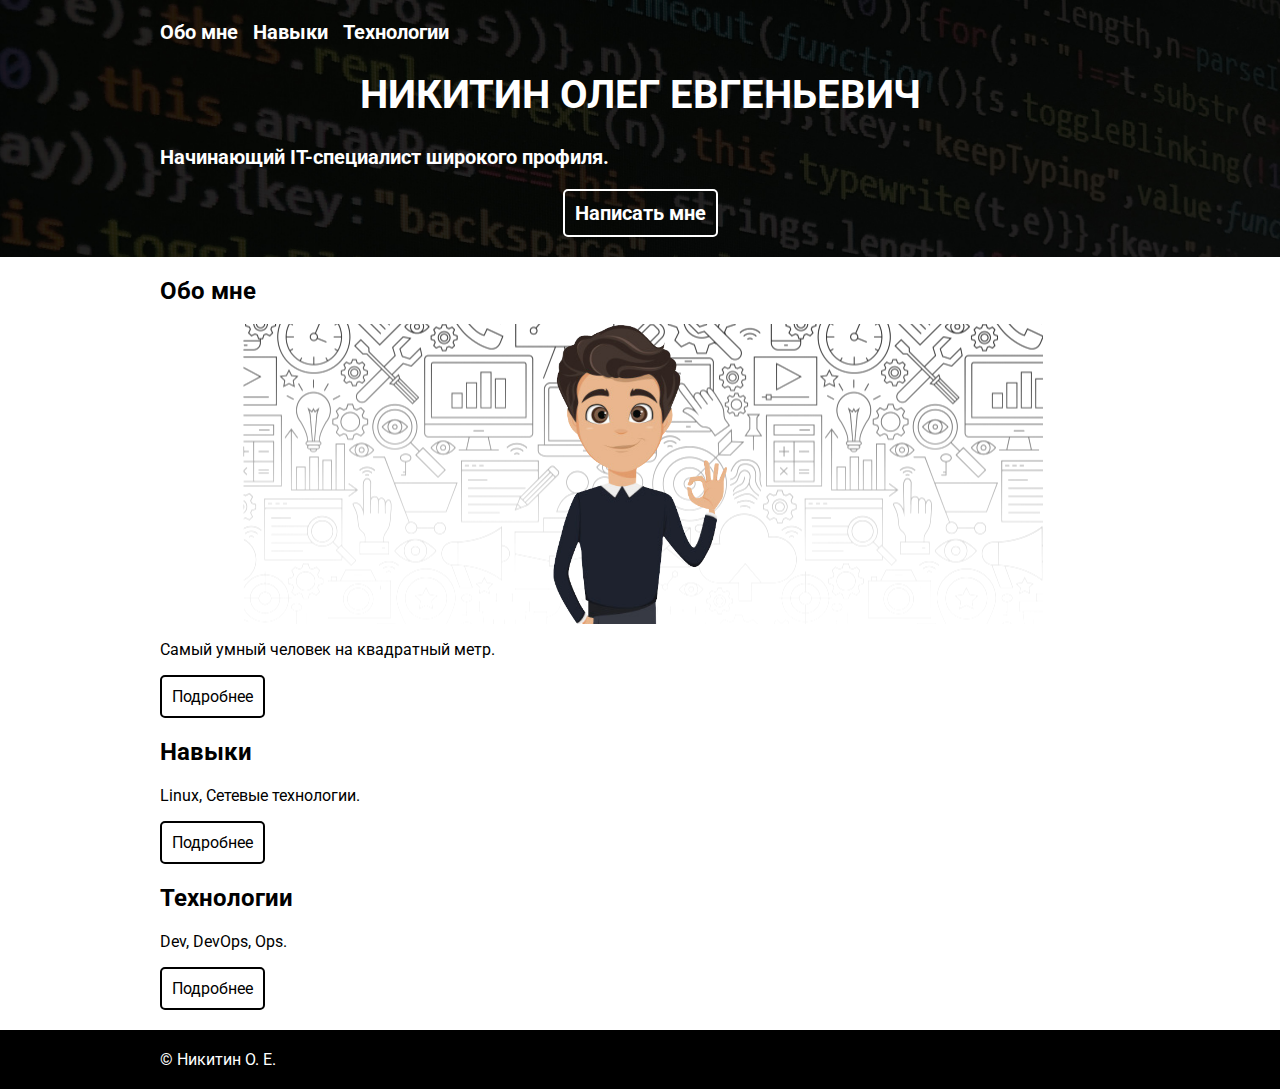
<file: labs/1/index.html>
<!DOCTYPE html>
<html lang="ru">

<head>
    <meta charset="utf-8">
    <title>Веб-разработчик</title>
    <link rel="preconnect" href="https://fonts.googleapis.com">
    <link rel="preconnect" href="https://fonts.gstatic.com" crossorigin>
    <link href="https://fonts.googleapis.com/css2?family=Roboto:wght@400;700&display=swap" rel="stylesheet">
    <link rel="stylesheet" href="style.css">
</head>

<body>
    <header class="header">
        <div class="container">
            <nav class="main-menu">
                <ul>
                    <li><a href="#about">Обо мне</a></li>
                    <li><a href="#skills">Навыки</a></li>
                    <li><a href="#technologies">Технологии</a></li>
                </ul>
            </nav>
            <div class="text-center">
                <h1 class="text-upper">Никитин Олег Евгеньевич</h1>
                <p>
                    Начинающий IT-специалист широкого профиля.
                </p>
                <a class="btn-white btn" href="mailto:work@onikitin.ru">Написать мне</a>
            </div>
        </div>
    </header>

    <main>
        <div class="container">
            <section id="about">
                <h2>Обо мне</h2>

                <figure class="avatar">
                    <img src="images/person.png" alt="Person">
                </figure>

                <p>
                    Самый умный человек на квадратный метр.
                </p>

                <a class="btn" href="about.html">Подробнее</a>
            </section>

            <section id="skills">
                <h2>Навыки</h2>
                <p>
                    Linux, Сетевые технологии.
                </p>

                <a class="btn" href="skills.html">Подробнее</a>
            </section>

            <section id="technologies">
                <h2>Технологии</h2>

                <p>
                    Dev, DevOps, Ops.
                </p>

                <a class="btn" href="techologies.html">Подробнее</a>
            </section>
        </div>
    </main>

    <footer class="footer">
        <div class="container">
            &copy; Никитин О. Е.
        </div>
    </footer>
</body>

</html>
</file>
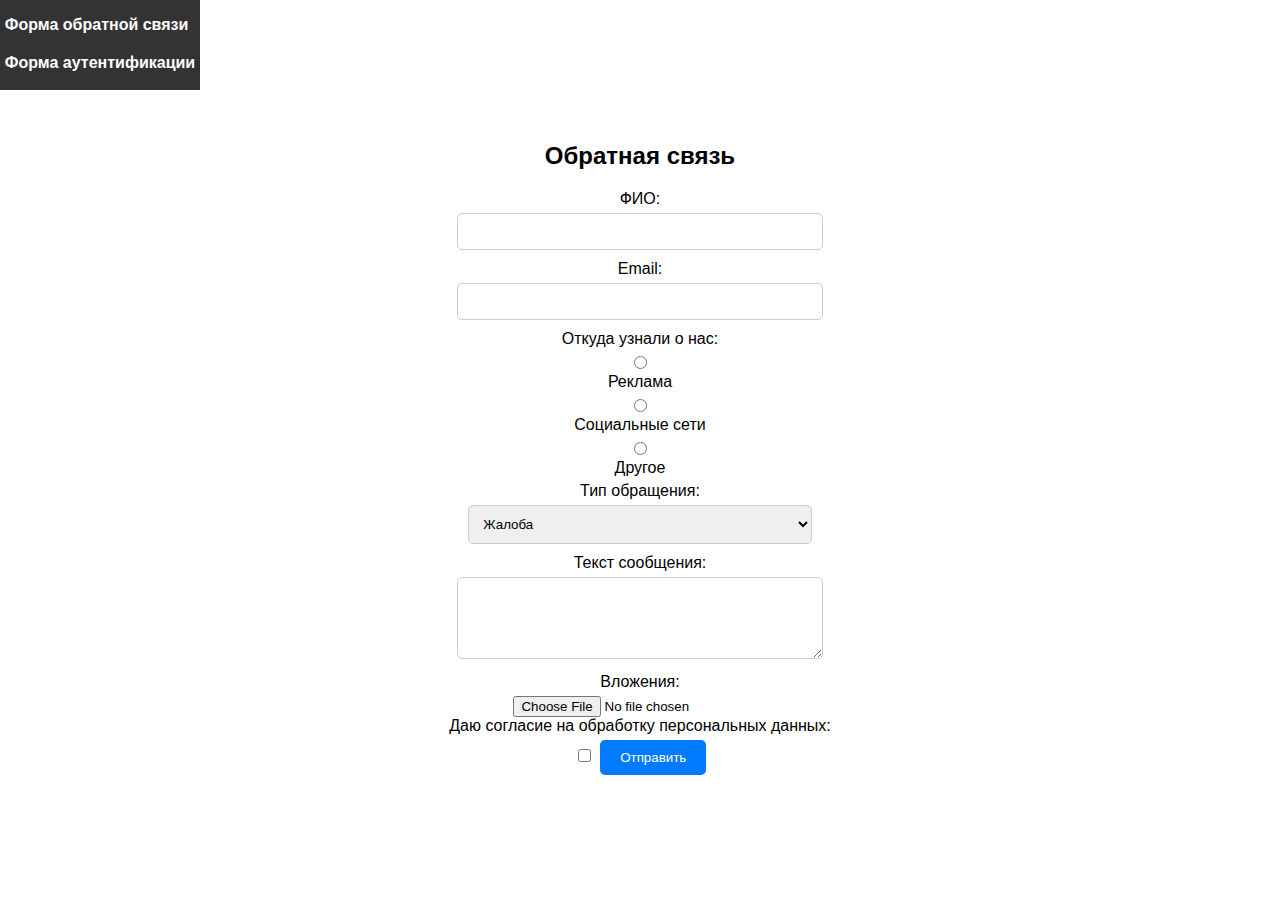
<file: labs/2/index.html>
<!DOCTYPE html>
<html lang="ru">

<head>
    <meta charset="UTF-8">
    <meta name="viewport" content="width=device-width, initial-scale=1.0">
    <title>Форма обратной связи</title>
    <link rel="stylesheet" href="styles.css">
</head>

<body>
    <header>
        <nav>
            <ul>
                <li><a href="index.html">Форма обратной связи</a></li>
                <li><a href="authentication.html">Форма аутентификации</a></li>
            </ul>
        </nav>
    </header>

    <div class="contact-form-container">
        <h1>Обратная связь</h1>
        <form action="https://httpbin.org/post" method="POST" enctype="multipart/form-data">
            <label for="name">ФИО:</label>
            <input type="text" id="name" name="name" required>

            <label for="email">Email:</label>
            <input type="text" id="email" name="email" required>

            <label>Откуда узнали о нас:</label>
            <input type="radio" id="radio1" name="source" value="Реклама"> <label for="radio1">Реклама</label>
            <input type="radio" id="radio2" name="source" value="Социальные сети"> <label for="radio2">Социальные
                сети</label>
            <input type="radio" id="radio3" name="source" value="Другое"> <label for="radio3">Другое</label>

            <label for="type">Тип обращения:</label>
            <select id="type" name="type">
                <option value="Жалоба">Жалоба</option>
                <option value="Предложение">Предложение</option>
            </select>

            <label for="message">Текст сообщения:</label>
            <textarea id="message" name="message" rows="4" required></textarea>

            <label for="attachments">Вложения:</label>
            <input type="file" id="attachments" name="attachments">

            <label for="consent">Даю согласие на обработку персональных данных:</label>
            <input type="checkbox" id="consent" name="consent" required>

            <button type="submit">Отправить</button>
        </form>
    </div>
</body>

</html>
</file>
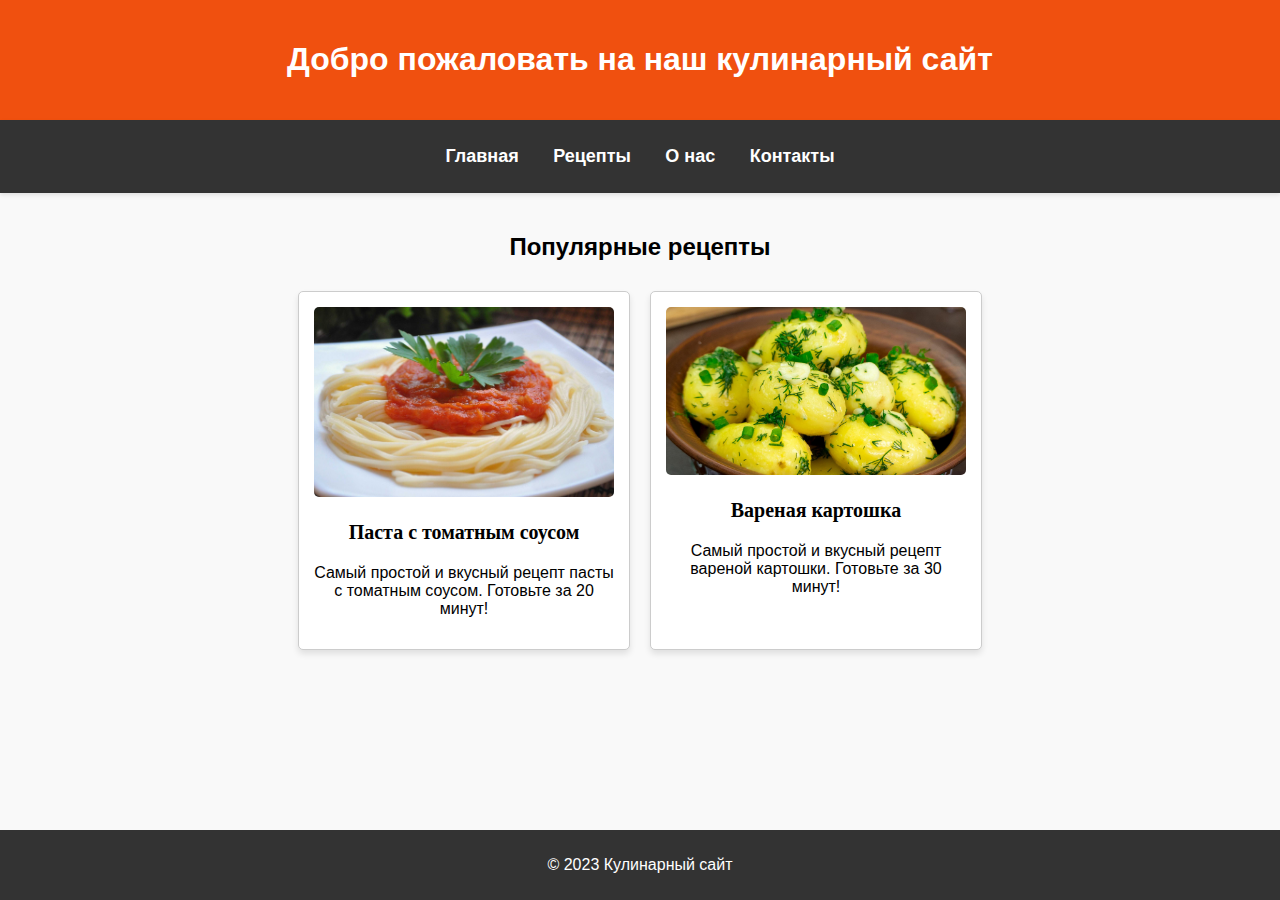
<file: labs/3/index.html>
<!DOCTYPE html>
<html lang="ru">

<head>
    <meta charset="UTF-8">
    <link rel="stylesheet" href="style.css">
    <link rel="stylesheet" href="print.css" media="print">
    <title>Кулинарный сайт</title>
</head>

<body>
    <header>
        <h1>Добро пожаловать на наш кулинарный сайт</h1>
    </header>
    <nav>
        <ul>
            <li><a href="index.html">Главная</a></li>
            <li><a href="recipes.html">Рецепты</a></li>
            <li><a href="about.html">О нас</a></li>
            <li><a href="contact.html">Контакты</a></li>
        </ul>
    </nav>
    <main>
        <h2>Популярные рецепты</h2>
        <div class="recipes">
            <div class="recipe-card">
                <img src="images/recipe1.jpeg" alt="Рецепт 1">
                <h3>Паста с томатным соусом</h3>
                <p>Самый простой и вкусный рецепт пасты с томатным соусом. Готовьте за 20 минут!</p>
            </div>
            <div class="recipe-card">
                <img src="images/recipe2.jpg" alt="Рецепт 2">
                <h3>Вареная картошка</h3>
                <p>Самый простой и вкусный рецепт вареной картошки. Готовьте за 30 минут!</p>
            </div>
        </div>
    </main>
    <footer>
        <p>&copy; 2023 Кулинарный сайт</p>
    </footer>
</body>

</html>
</file>
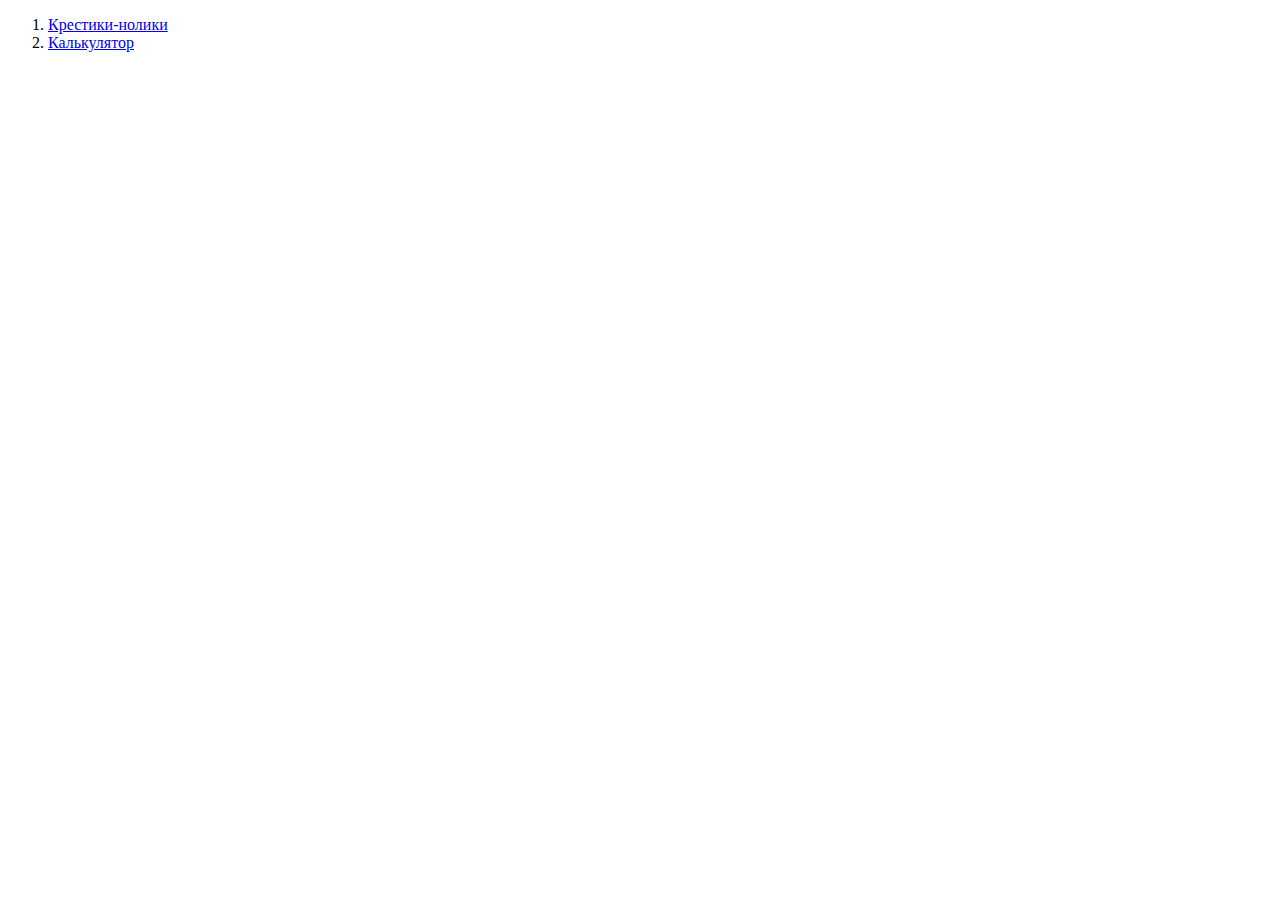
<file: labs/4/index.html>
<!DOCTYPE html>
<html lang="ru">
<head>
    <meta charset="UTF-8">
    <meta name="viewport" content="width=device-width, initial-scale=1.0">
    <title>Лабораторная работа № 4 | ОВТ</title>
</head>
<body>
    <ol>
        <li>
            <a href="tic-tac-toe/index.html">Крестики-нолики</a>
        </li>
        <li>
            <a href="calc/index.html">Калькулятор</a>
        </li>
    </ol>
</body>
</html>
</file>
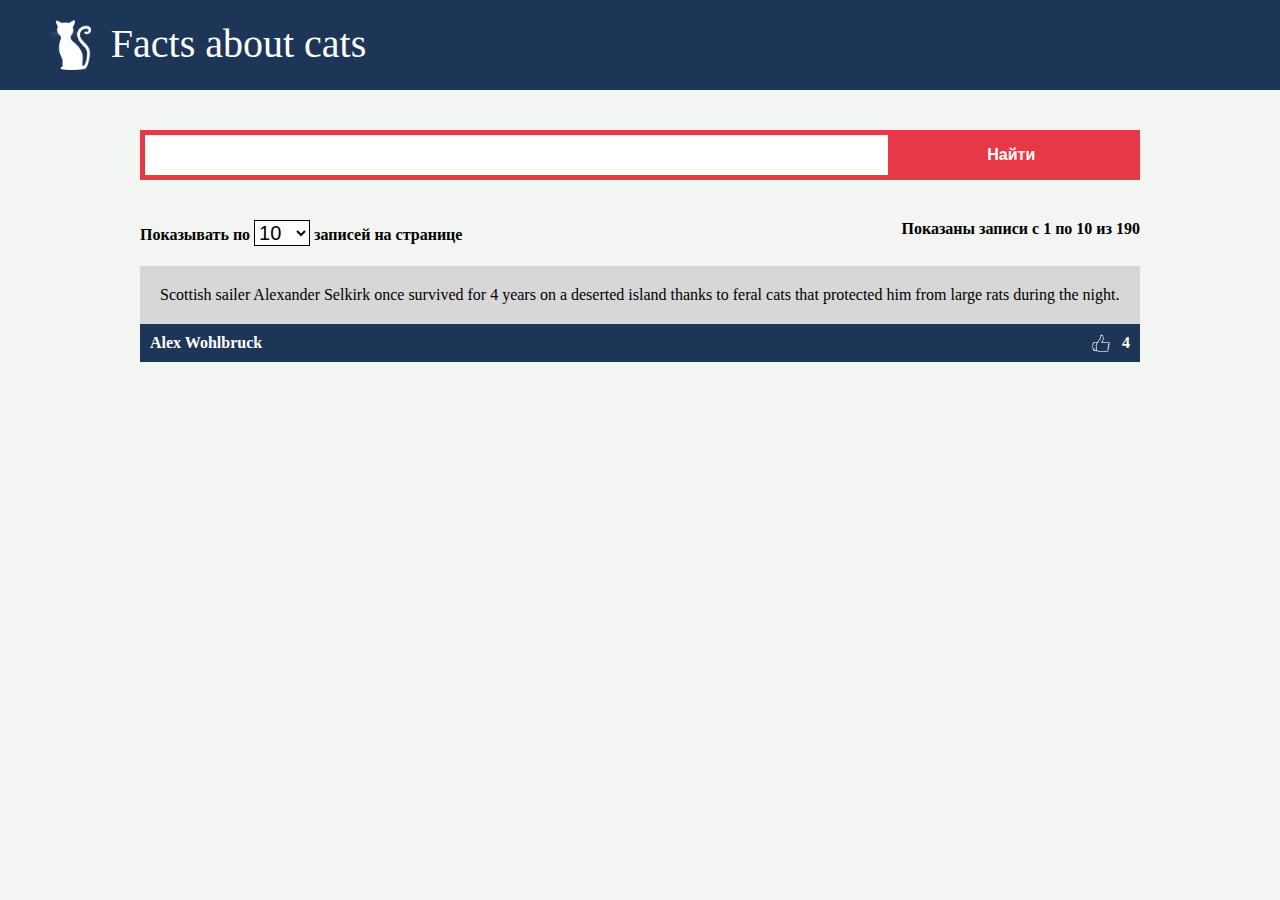
<file: labs/5/index.html>
<!DOCTYPE html>
<html lang="en">

<head>
    <meta charset="UTF-8">
    <meta name="viewport" content="width=device-width, initial-scale=1.0">
    <title>Cats facts</title>
    <link rel="stylesheet" href="styles.css">
</head>

<body>
    <header class="header">
        <nav>
            <img class="logo" src="images/cat_white.png">
            <div class="title">Facts about cats</div>
        </nav>
    </header>
    <main>
        <div class="container">
            <div class="search-form">
                <input type="text" class="search-field">
                <button class="search-btn">Найти</button>
                <div class="autocomplete-dropdown"></div>
            </div>
            <div class="pagination-info">
                <span>
                    Показывать по
                    <select name="per-page" class="per-page-btn">
                        <option>5</option>
                        <option selected>10</option>
                        <option>15</option>
                        <option>20</option>
                        <option>25</option>
                        <option>50</option>
                        <option>100</option>
                    </select>
                    записей на странице
                </span>
                <span class="current-interval-info">
                    Показаны записи с <span class="current-interval-start">1</span> по <span
                        class="current-interval-end">10</span> из <span class="total-count">190</span>
                </span>
            </div>
            <div class="facts-list" data-url="http://cat-facts-api.std-900.ist.mospolytech.ru/facts">
                <div class="facts-list-item">
                    <div class="item-content">
                        Scottish sailer Alexander Selkirk once survived for 4 years on a deserted island thanks to feral
                        cats that protected him
                        from large rats during the night.
                    </div>
                    <div class="item-footer">
                        <div class="author-name">
                            Alex Wohlbruck
                        </div>
                        <div class="upvotes">
                            4
                        </div>
                    </div>
                </div>
            </div>
            <div class="pagination">
                <!-- <button class="btn first-page-btn" data-page="1">Первая страница</button>
                <div class="pages-btn">
                    <button class="btn active" data-page="1">1</button>
                    <button class="btn" data-page="2">2</button>
                    <button class="btn" data-page="3">3</button>
                </div>
                <button class="btn last-page-btn">Последняя страница</button> -->
            </div>
        </div>
    </main>

    <script src="main.js" defer></script>
</body>

</html>
</file>
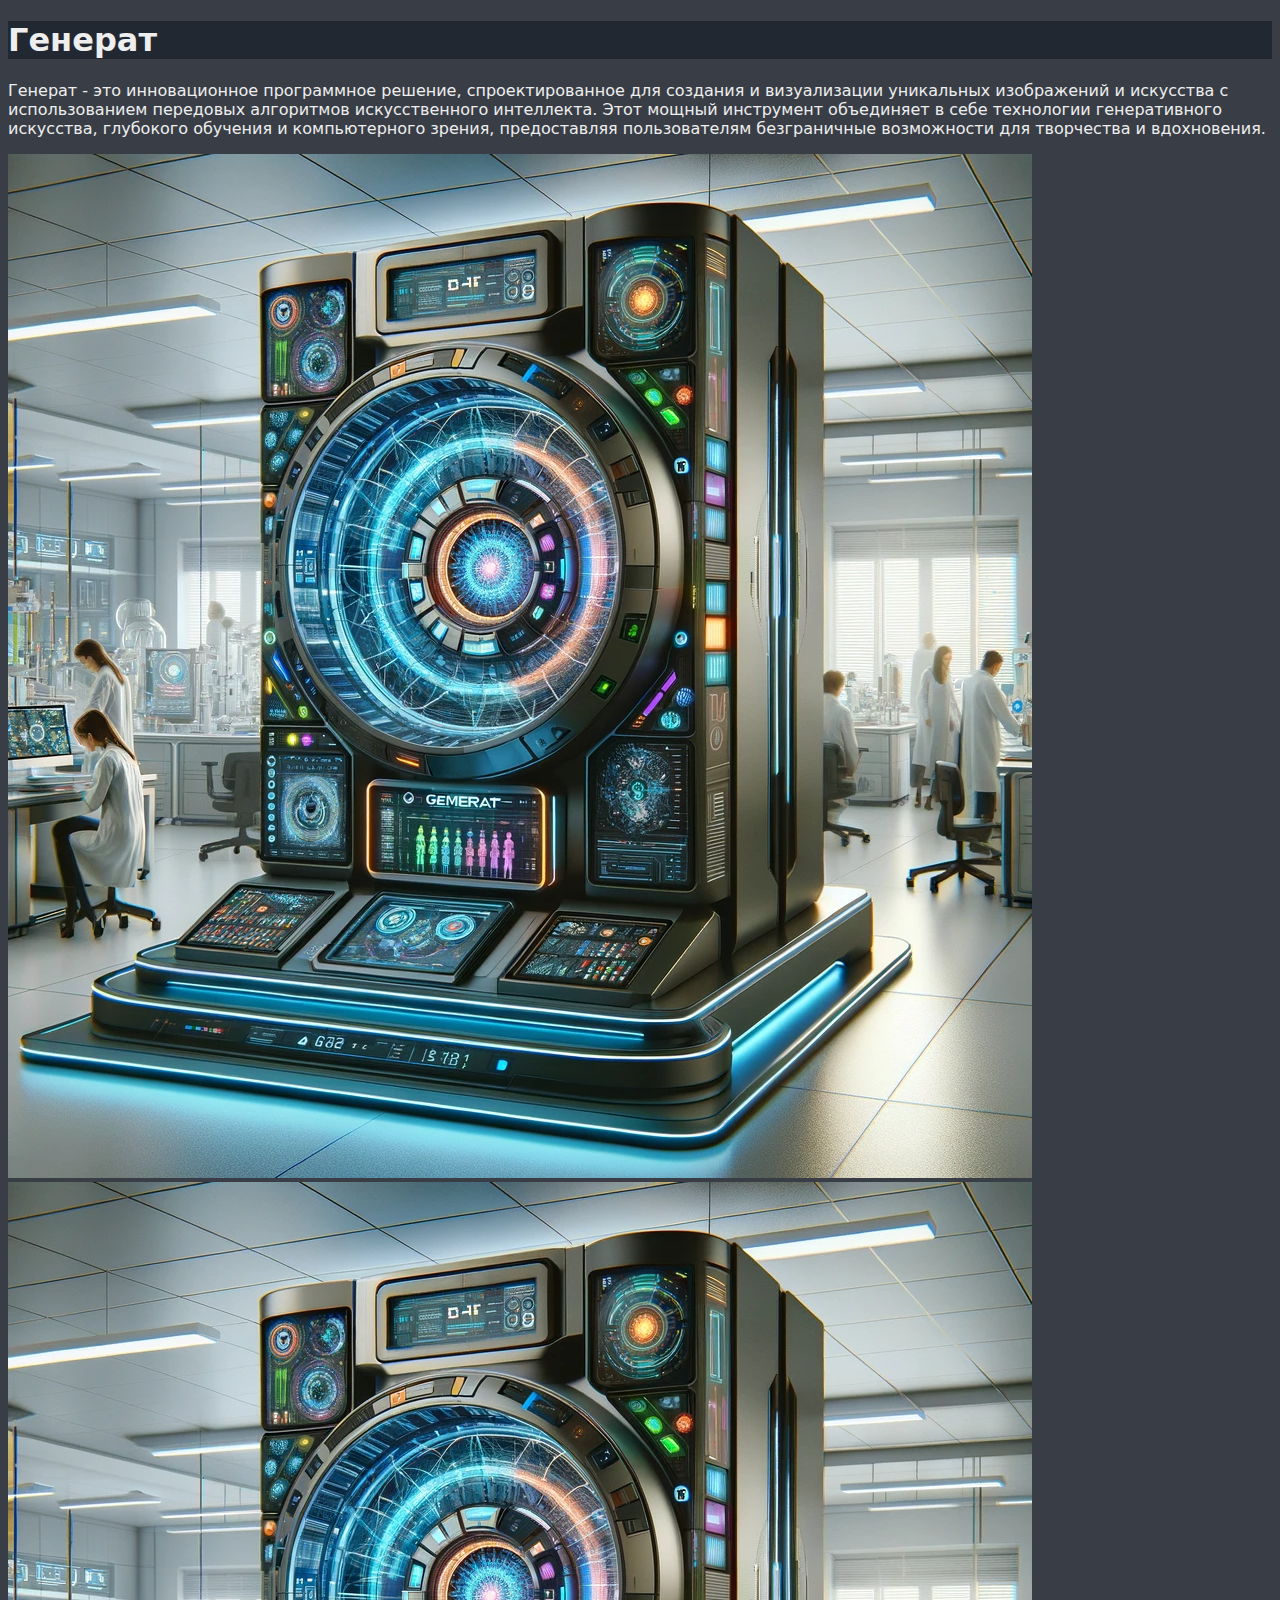
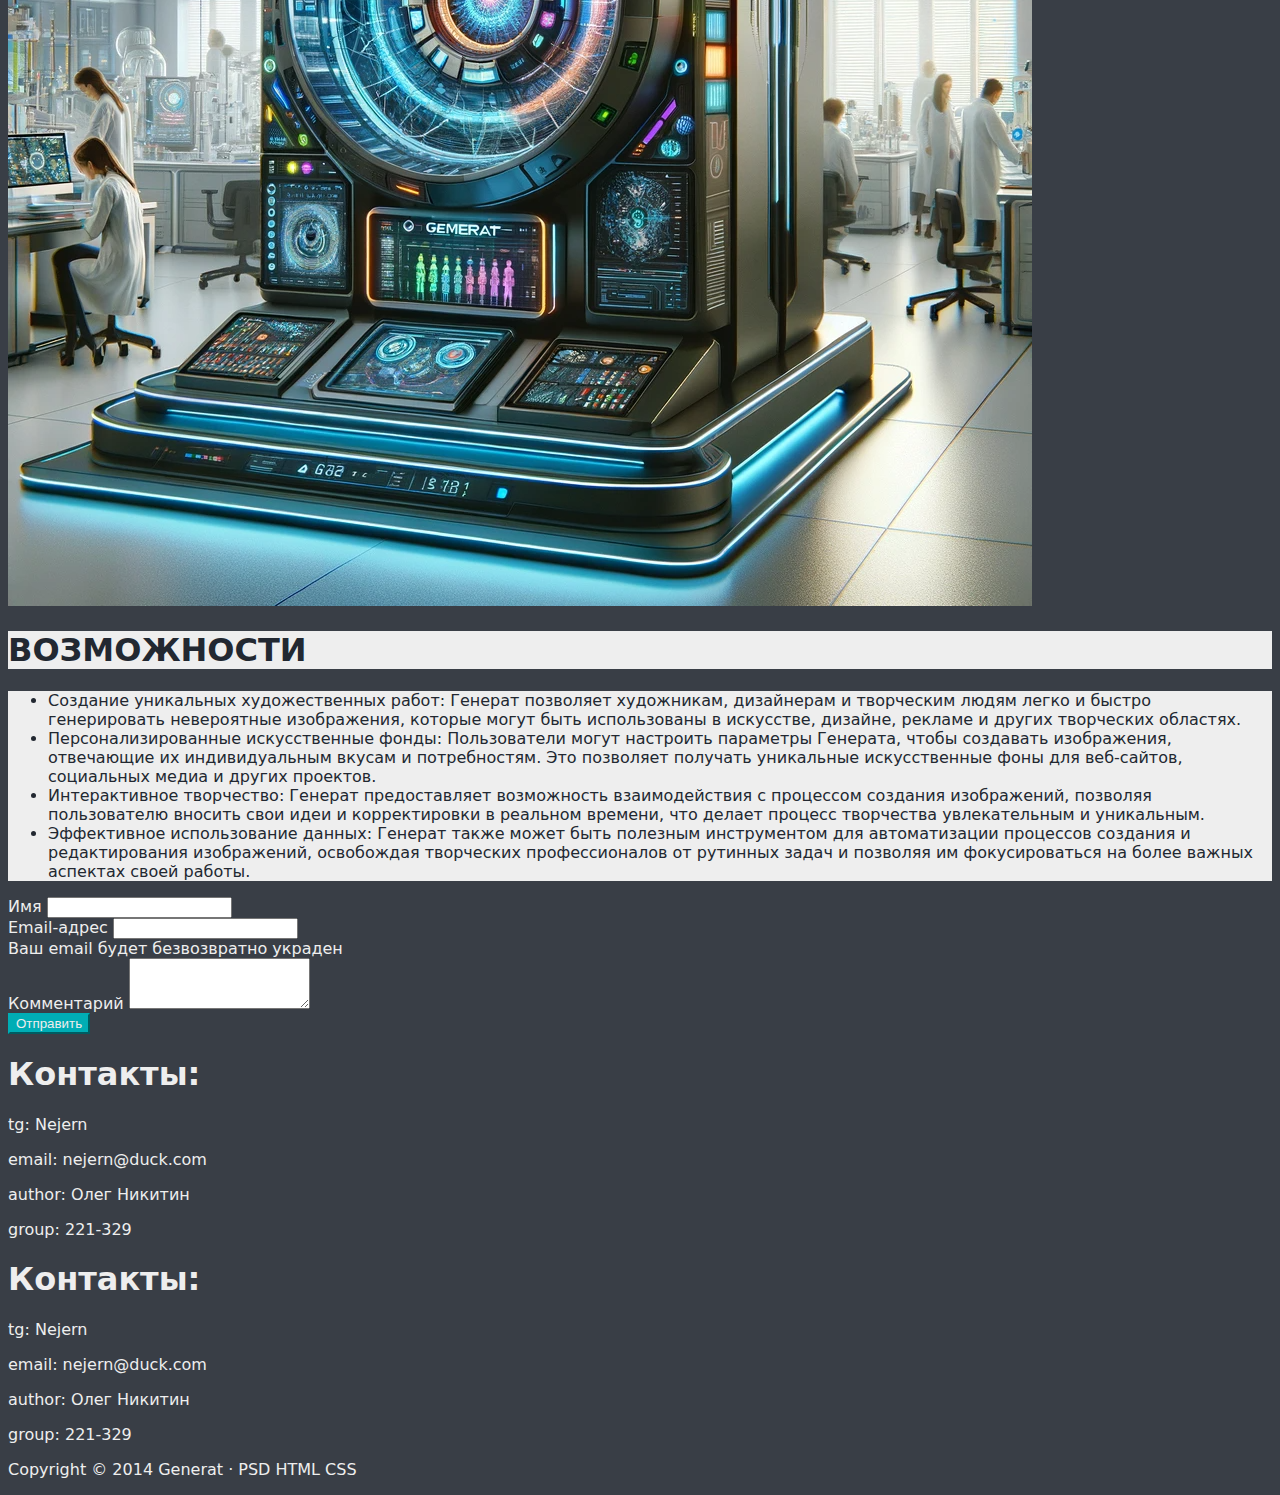
<file: labs/6/index.html>
<!DOCTYPE html>
<html lang="en">

<head>
    <meta charset="utf-8">
    <meta name="viewport" content="width=device-width, initial-scale=1">

    <link href="https://cdn.jsdelivr.net/npm/bootstrap@5.3.0/dist/css/bootstrap.min.css" rel="stylesheet"
        integrity="sha384-9ndCyUaIbzAi2FUVXJi0CjmCapSmO7SnpJef0486qhLnuZ2cdeRhO02iuK6FUUVM" crossorigin="anonymous">
    <link rel="preconnect" href="https://fonts.googleapis.com">
    <link rel="preconnect" href="https://fonts.gstatic.com" crossorigin>
    <link href="https://fonts.googleapis.com/css2?family=Kalnia:wght@400;700&display=swap" rel="stylesheet">
    <link rel="stylesheet" href="styles.css">
    <title>Генерат</title>
</head>

<body>
    <div class="row pt-4 first-row">
        <div class="col-1"></div>
        <div class="col-6 fix">
            <h1 class=" display-1 main-line">Генерат</h1>
        </div>
    </div>
    <div class="row pt-4">
        <div class="col-1"></div>
        <div class="col">
            <p>
                Генерат - это инновационное программное решение, спроектированное для создания и визуализации
                уникальных изображений и искусства с использованием передовых алгоритмов искусственного интеллекта.
                Этот мощный инструмент объединяет в себе технологии генеративного искусства, глубокого обучения и
                компьютерного зрения, предоставляя пользователям безграничные возможности для творчества и
                вдохновения.
            </p>
        </div>
        <div class="col-2 d-none d-sm-block">
            <img class="img-fluid" src="images/1.png">
        </div>
        <div class="col-1"></div>
    </div>
    <div class="row justify-content-center">
        <div class="col-10 d-block d-sm-none">
            <img class="img-fluid" src="images/1.png">
        </div>
    </div>
    <div class="row pt-4 mt-4 second-row">
        <div class="col-1"></div>
        <div class="col-6 fix">
            <h1 class="display-2 main-line">ВОЗМОЖНОСТИ</h1>
        </div>
    </div>
    <div class="second-row">
        <div class="row">
            <div class="col-1"></div>
            <div class="col-10">
                <ul>
                    <li>
                        Создание уникальных художественных работ: Генерат позволяет художникам, дизайнерам и
                        творческим людям легко и быстро генерировать невероятные изображения, которые могут быть
                        использованы в искусстве, дизайне, рекламе и других творческих областях.
                    </li>
                    <li>
                        Персонализированные искусственные фонды: Пользователи могут настроить параметры Генерата,
                        чтобы создавать изображения, отвечающие их индивидуальным вкусам и потребностям. Это
                        позволяет получать уникальные искусственные фоны для веб-сайтов, социальных медиа и других
                        проектов.
                    </li>
                    <li>
                        Интерактивное творчество: Генерат предоставляет возможность взаимодействия с процессом
                        создания изображений, позволяя пользователю вносить свои идеи и корректировки в реальном
                        времени, что делает процесс творчества увлекательным и уникальным.
                    </li>
                    <li>
                        Эффективное использование данных: Генерат также может быть полезным инструментом для
                        автоматизации процессов создания и редактирования изображений, освобождая творческих
                        профессионалов от рутинных задач и позволяя им фокусироваться на более важных аспектах своей
                        работы.
                    </li>
                </ul>
            </div>
        </div>
    </div>
    <div class="row mb-4 mt-4">
        <div class="col-1"></div>
        <div class="col">
            <form>
                <div class="mb-3">
                    <label for="Name" class="form-label">Имя</label>
                    <input type="email" class="form-control" id="exampleName">
                </div>
                <div class="mb-3">
                    <label for="Email" class="form-label">Email-адрес</label>
                    <input type="email" class="form-control" id="Email" aria-describedby="emailHelp">
                    <div id="emailHelp" class="form-text">Ваш email будет безвозвратно украден</div>
                </div>
                <div class="mb-3">
                    <label for="Comment" class="form-label">Комментарий</label>
                    <textarea type="comment" class="form-control" rows="3" id="exampleComment"></textarea>
                </div>
                <button type="submit" class="btn btn-primary my-btn">Отправить</button>
            </form>
        </div>
        <div class="col-1"></div>
        <div class="col-5 d-none d-sm-block">
            <h1 class="display-5">Контакты:</h1>
            <p>tg: Nejern</p>
            <p>email: nejern@duck.com</p>
            <p>author: Олег Никитин</p>
            <p>group: 221-329</p>
        </div>
        <div class="col-1"></div>
    </div>
    <div class="row mb-4 justify-content-center">
        <div class="col-10 d-block d-sm-none">
            <h1 class="display-5">Контакты:</h1>
            <p>tg: Nejern</p>
            <p>email: nejern@duck.com</p>
            <p>author: Олег Никитин</p>
            <p>group: 221-329</p>
        </div>
    </div>
    <footer class="mt-auto py-3">
        <p class="text-center text-muted">Copyright © 2014 Generat · PSD HTML CSS</p>
    </footer>
</body>

</html>
</file>
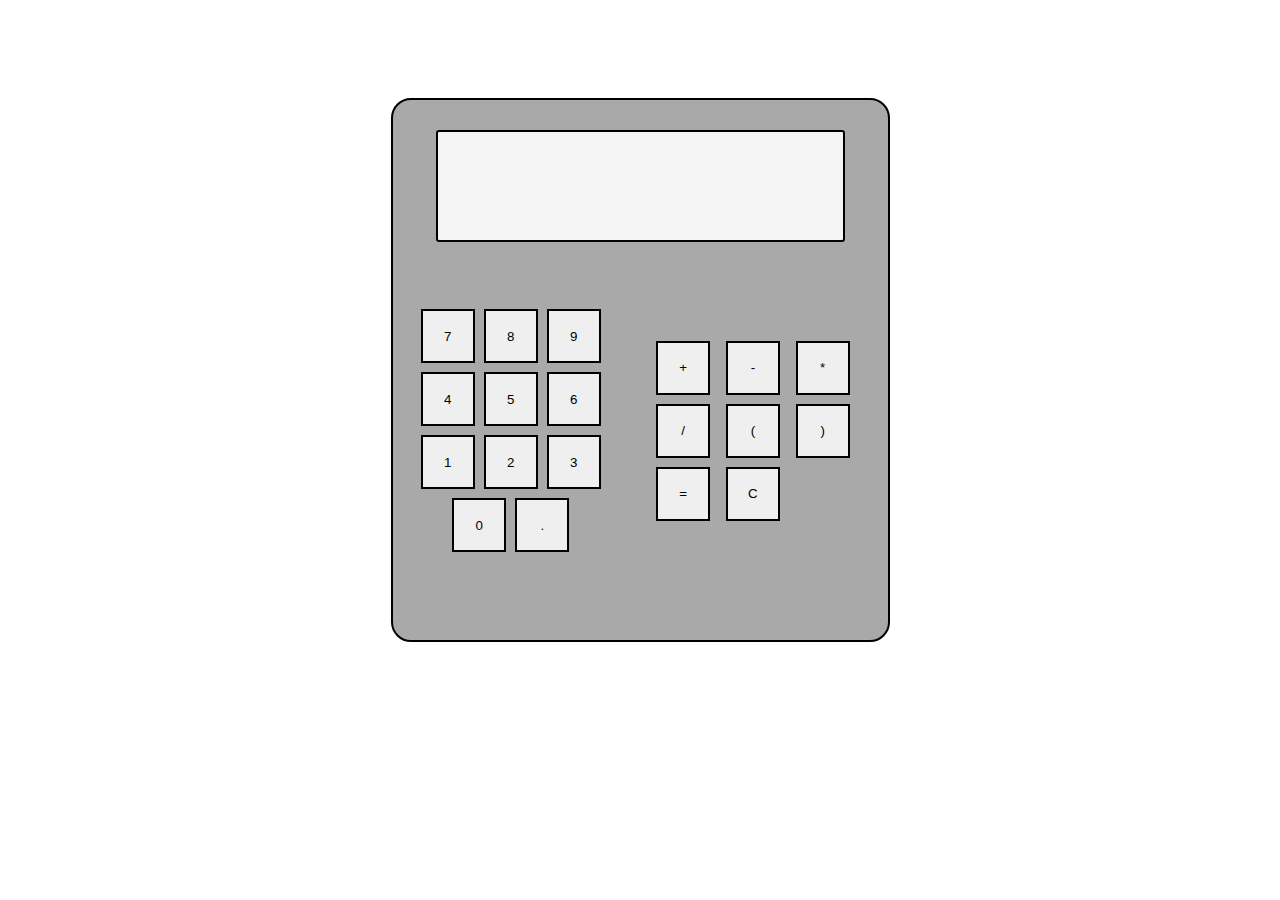
<file: labs/4/calc/index.html>
<!DOCTYPE html>
<html lang="ru">
<head>
    <meta charset="UTF-8">
    <meta name="viewport" content="width=device-width, initial-scale=1.0">
    <meta http-equiv="X-UA-Compatible" content="ie=edge">
    <link href="https://fonts.googleapis.com/css2?family=Orbitron&display=swap" rel="stylesheet">
    <link href="https://fonts.googleapis.com/css2?family=Prompt&display=swap" rel="stylesheet">
    <link rel="stylesheet" href="style.css">
    <script src="main.js" defer></script>
    <title>Калькулятор</title>
</head>
<body>
    <main>
        <div class="calc-container">
            <div class="screen">
                <span></span>
            </div>
            <div class="buttons">
                <div class="digits">
                    <button class="key digit">7</button>
                    <button class="key digit">8</button>
                    <button class="key digit">9</button>
                    <button class="key digit">4</button>
                    <button class="key digit">5</button>
                    <button class="key digit">6</button>
                    <button class="key digit">1</button>
                    <button class="key digit">2</button>
                    <button class="key digit">3</button>
                    <button class="key digit">0</button>
                    <button class="key digit">.</button>
                </div>
                <div class="other">
                    <button class="key operation">+</button>
                    <button class="key operation">-</button>
                    <button class="key operation">*</button>
                    <button class="key operation">/</button>
                    <button class="key bracket">(</button>
                    <button class="key bracket">)</button>
                    <button class="key result">=</button>
                    <button class="key clear">C</button>
                </div>
            </div>
        </div>
    </main>
</body>
</html>
</file>
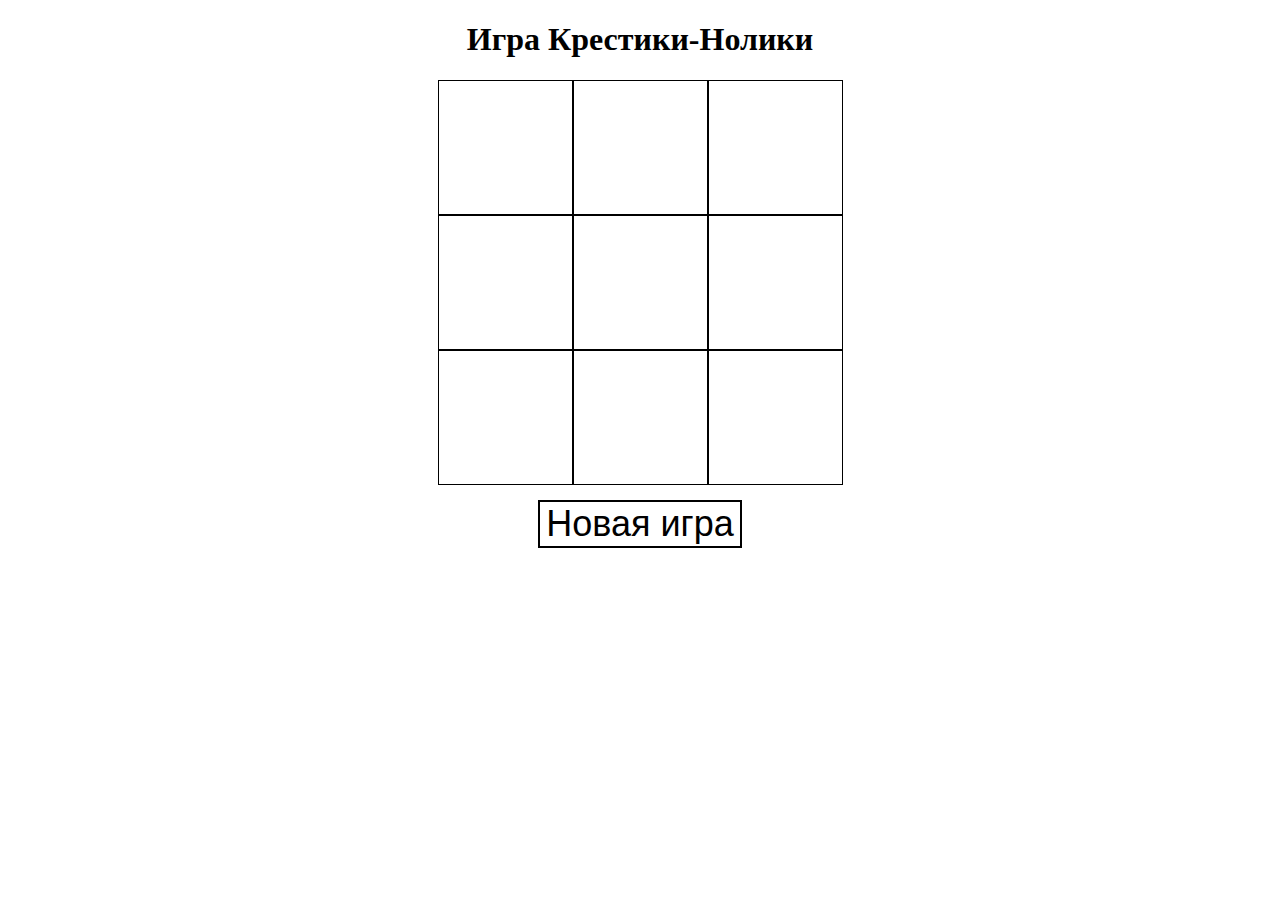
<file: labs/4/tic-tac-toe/index.html>
<!DOCTYPE html>
<html lang="ru">

<head>
    <meta charset="UTF-8">
    <meta name="viewport" content="width=device-width">
    <title>Игра Крестики-Нолики</title>
    <link rel="stylesheet" href="style.css">
</head>

<body>
    <main>
        <div id="game">
            <h1>Игра Крестики-Нолики</h1>
            <div id="board"></div>
            <button class="btn">Новая игра</button>
            <div class="messages"></div>
        </div>
    </main>
    <script src="main.js"></script>
</body>

</html>
</file>
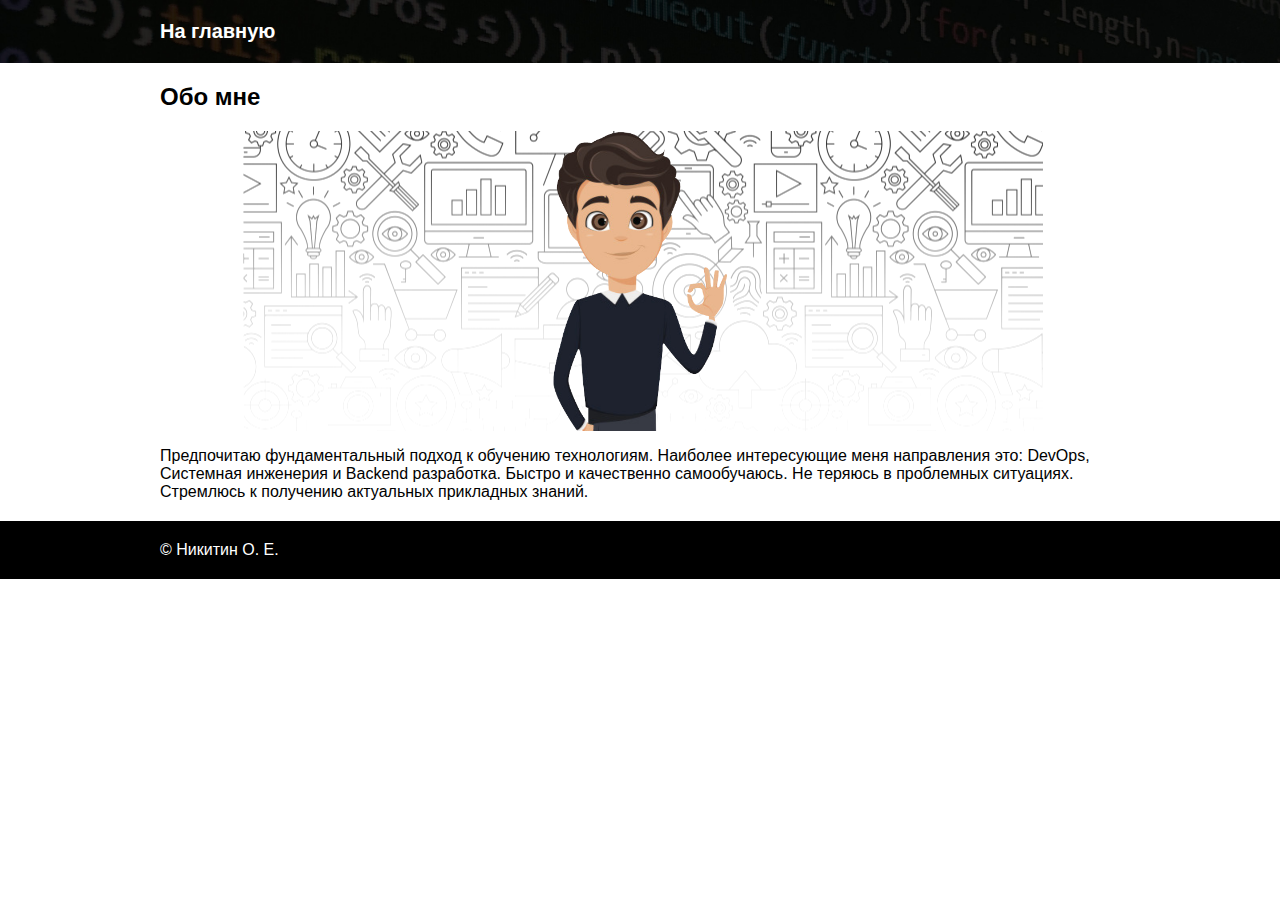
<file: labs/1/about.html>
<!DOCTYPE html>
<html lang="ru">

<head>
    <meta charset="utf-8">
    <title>Веб-разработчик</title>
    <link rel="stylesheet" href="style.css">
</head>

<body>
    <header class="header">
        <div class="container">
            <nav class="main-menu">
                <ul>
                    <li><a href="index.html">На главную</a></li>
                </ul>
            </nav>
        </div>
    </header>

    <main>
        <div class="container">
            <section id="about">
                <h2>Обо мне</h2>

                <figure class="avatar">
                    <img src="images/person.png" alt="Person">
                </figure>

                <p>
                </p>
                Предпочитаю фундаментальный подход к обучению технологиям.
                Наиболее интересующие меня направления это: DevOps, Системная инженерия и Backend разработка.
                Быстро и качественно самообучаюсь. Не теряюсь в проблемных ситуациях. Стремлюсь к получению
                актуальных прикладных знаний.
                </p>

            </section>
        </div>
    </main>

    <footer class="footer">
        <div class="container">
            &copy; Никитин О. Е.
        </div>
    </footer>
</body>

</html>
</file>
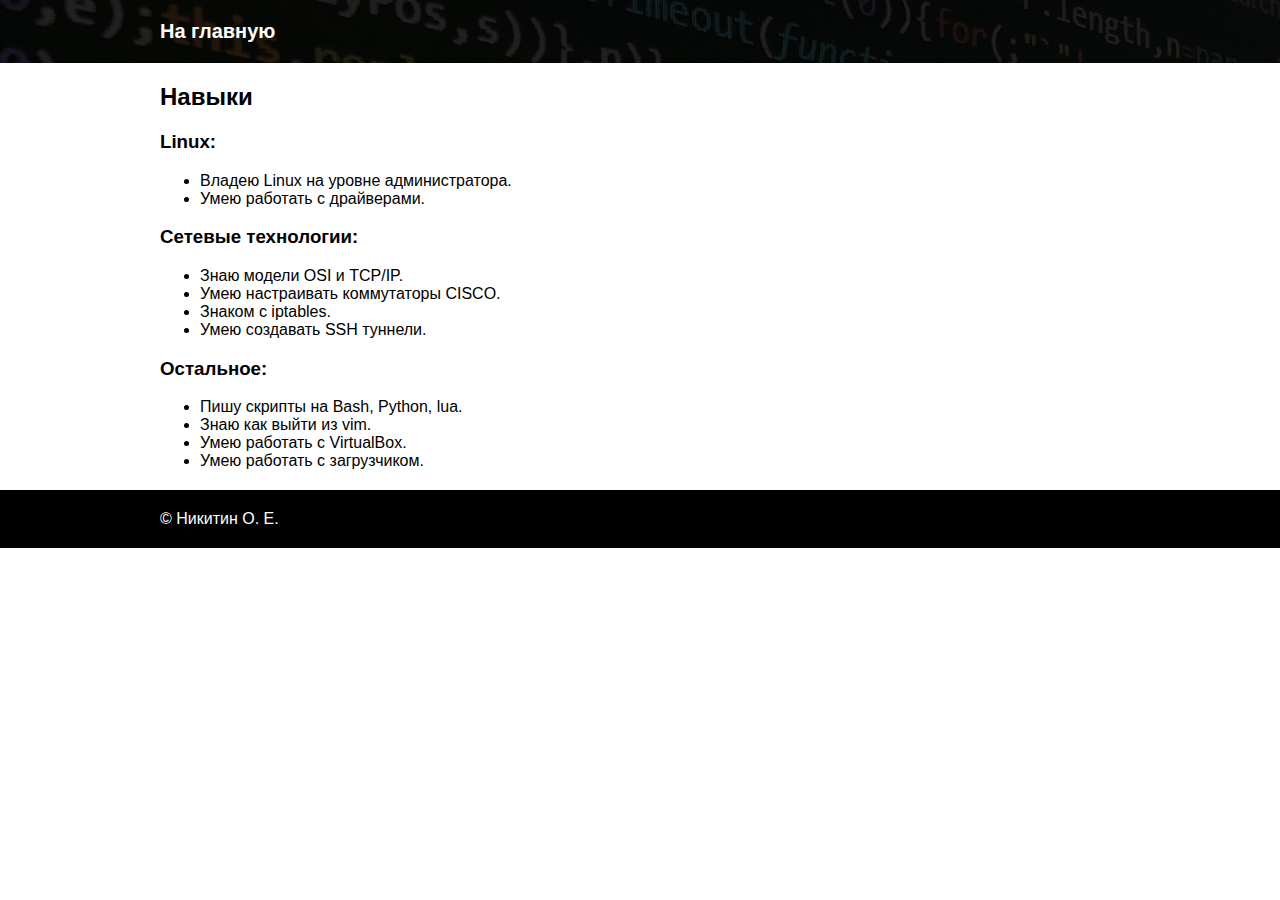
<file: labs/1/skills.html>
<!DOCTYPE html>
<html lang="ru">

<head>
    <meta charset="utf-8">
    <title>Веб-разработчик</title>
    <link rel="stylesheet" href="style.css">
</head>

<body>
    <header class="header">
        <div class="container">
            <nav class="main-menu">
                <ul>
                    <li><a href="index.html">На главную</a></li>
                </ul>
            </nav>
        </div>
    </header>

    <main>
        <div class="container">
            <section id="skills">
                <h2>Навыки</h2>

                <p>
                <h3>Linux:</h3>
                <ul>
                    <li>Владею Linux на уровне администратора.</li>
                    <li>Умею работать с драйверами.</li>
                </ul>

                <h3>Сетевые технологии:</h3>
                <ul>
                    <li>Знаю модели OSI и TCP/IP.</li>
                    <li>Умею настраивать коммутаторы CISCO.</li>
                    <li>Знаком с iptables.</li>
                    <li>Умею создавать SSH туннели.</li>
                </ul>

                <h3>Остальное:</h3>
                <ul>
                    <li>Пишу скрипты на Bash, Python, lua.</li>
                    <li>Знаю как выйти из vim.</li>
                    <li>Умею работать с VirtualBox.</li>
                    <li>Умею работать с загрузчиком.</li>
                </ul>
                </p>

            </section>
        </div>
    </main>

    <footer class="footer">
        <div class="container">
            &copy; Никитин О. Е.
        </div>
    </footer>
</body>

</html>
</file>
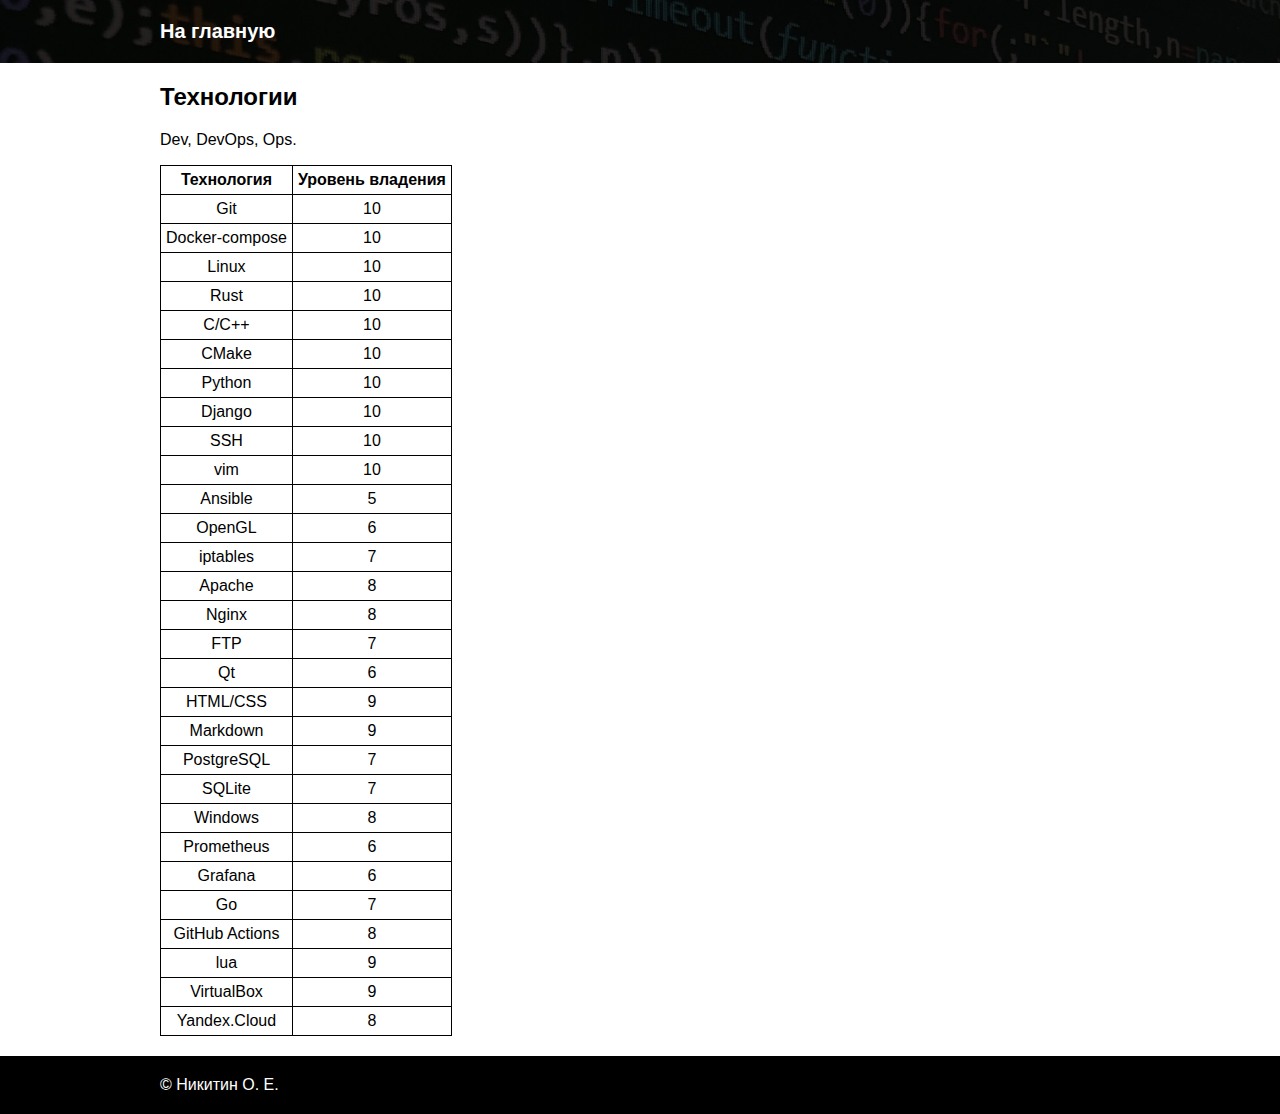
<file: labs/1/techologies.html>
<!DOCTYPE html>
<html lang="ru">

<head>
    <meta charset="utf-8">
    <title>Веб-разработчик</title>
    <link rel="stylesheet" href="style.css">
</head>

<body>
    <header class="header">
        <div class="container">
            <nav class="main-menu">
                <ul>
                    <li><a href="index.html">На главную</a></li>
                </ul>
            </nav>
        </div>
    </header>

    <main>
        <div class="container">
            <section id="technologies">
                <h2>Технологии</h2>

                <p>
                    Dev, DevOps, Ops.
                </p>

                <table>
                    <thead>
                        <tr>
                            <th>Технология</th>
                            <th>Уровень владения</th>
                        </tr>
                    </thead>
                    <tbody>
                        <tr>
                            <td>Git</td>
                            <td>10</td>
                        </tr>
                        <tr>
                            <td>Docker-compose</td>
                            <td>10</td>
                        </tr>
                        <tr>
                            <td>Linux</td>
                            <td>10</td>
                        </tr>
                        <tr>
                            <td>Rust</td>
                            <td>10</td>
                        </tr>
                        <tr>
                            <td>C/C++</td>
                            <td>10</td>
                        </tr>
                        <tr>
                            <td>CMake</td>
                            <td>10</td>
                        </tr>
                        <tr>
                            <td>Python</td>
                            <td>10</td>
                        </tr>
                        <tr>
                            <td>Django</td>
                            <td>10</td>
                        </tr>
                        <tr>
                            <td>SSH</td>
                            <td>10</td>
                        </tr>
                        <tr>
                            <td>vim</td>
                            <td>10</td>
                        </tr>
                        <tr>
                            <td>Ansible</td>
                            <td>5</td>
                        </tr>
                        <tr>
                            <td>OpenGL</td>
                            <td>6</td>
                        </tr>
                        <tr>
                            <td>iptables</td>
                            <td>7</td>
                        </tr>
                        <tr>
                            <td>Apache</td>
                            <td>8</td>
                        </tr>
                        <tr>
                            <td>Nginx</td>
                            <td>8</td>
                        </tr>
                        <tr>
                            <td>FTP</td>
                            <td>7</td>
                        </tr>
                        <tr>
                            <td>Qt</td>
                            <td>6</td>
                        </tr>
                        <tr>
                            <td>HTML/CSS</td>
                            <td>9</td>
                        </tr>
                        <tr>
                            <td>Markdown</td>
                            <td>9</td>
                        </tr>
                        <tr>
                            <td>PostgreSQL</td>
                            <td>7</td>
                        </tr>
                        <tr>
                            <td>SQLite</td>
                            <td>7</td>
                        </tr>
                        <tr>
                            <td>Windows</td>
                            <td>8</td>
                        </tr>
                        <tr>
                            <td>Prometheus</td>
                            <td>6</td>
                        </tr>
                        <tr>
                            <td>Grafana</td>
                            <td>6</td>
                        </tr>
                        <tr>
                            <td>Go</td>
                            <td>7</td>
                        </tr>
                        <tr>
                            <td>GitHub Actions</td>
                            <td>8</td>
                        </tr>
                        <tr>
                            <td>lua</td>
                            <td>9</td>
                        </tr>
                        <tr>
                            <td>VirtualBox</td>
                            <td>9</td>
                        </tr>
                        <tr>
                            <td>Yandex.Cloud</td>
                            <td>8</td>
                        </tr>
                    </tbody>
                </table>


            </section>
        </div>
    </main>

    <footer class="footer">
        <div class="container">
            &copy; Никитин О. Е.
        </div>
    </footer>
</body>

</html>
</file>
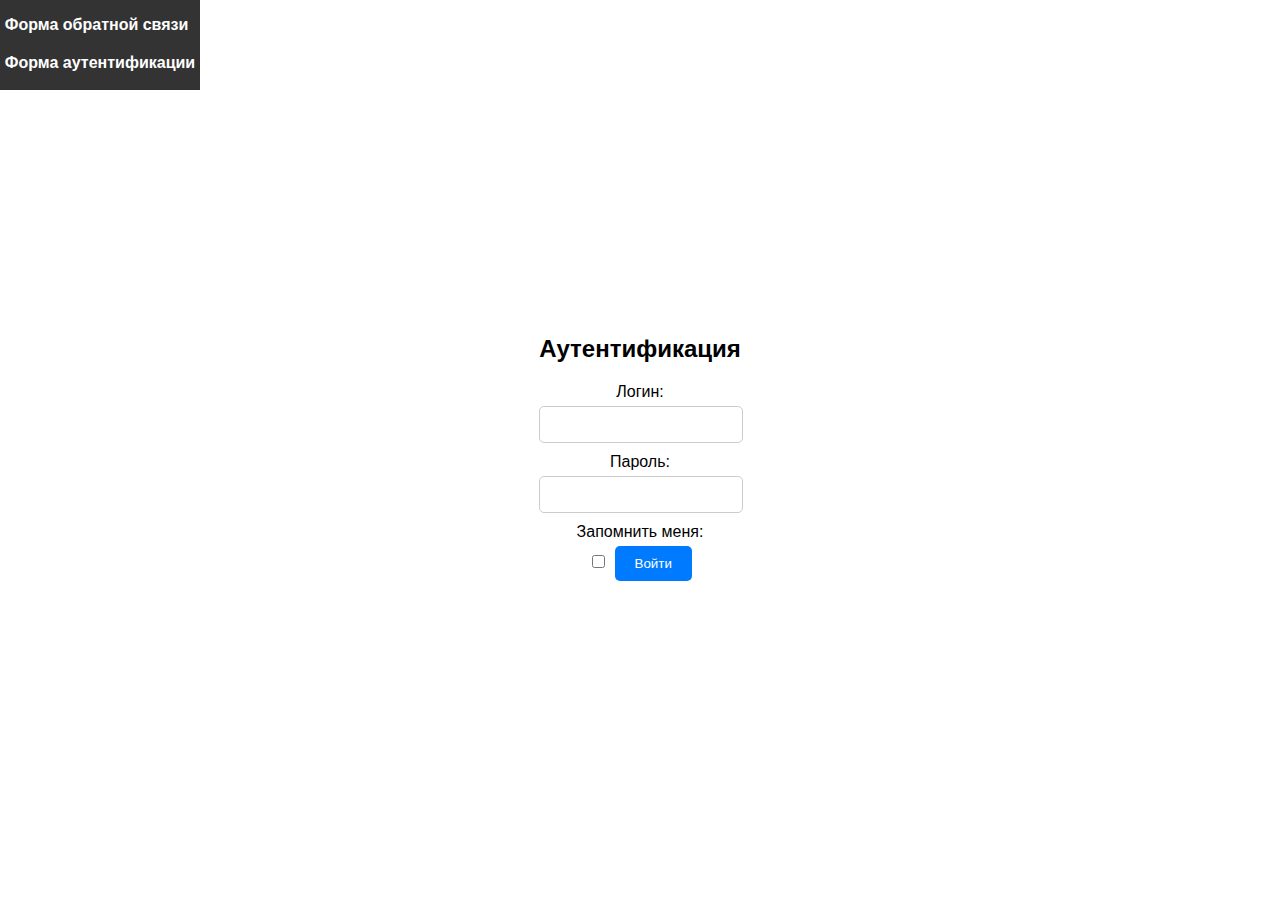
<file: labs/2/authentication.html>
<!DOCTYPE html>
<html lang="en">

<head>
    <meta charset="UTF-8">
    <meta name="viewport" content="width=device-width, initial-scale=1.0">
    <title>Форма аутентификации</title>
    <link rel="stylesheet" href="styles.css">
</head>

<body>
    <header>
        <nav>
            <ul>
                <li><a href="index.html">Форма обратной связи</a></li>
                <li><a href="authentication.html">Форма аутентификации</a></li>
            </ul>
        </nav>
    </header>

    <div class="authentication-form-container">
        <h1>Аутентификация</h1>
        <form action="https://httpbin.org/post" method="POST">
            <label for="login">Логин:</label>
            <input type="text" id="login" name="login" required>

            <label for="password">Пароль:</label>
            <input type="password" id="password" name="password" required>

            <label for="remember">Запомнить меня:</label>
            <input type="checkbox" id="remember" name="remember">

            <button type="submit">Войти</button>
        </form>
    </div>
</body>

</html>
</file>
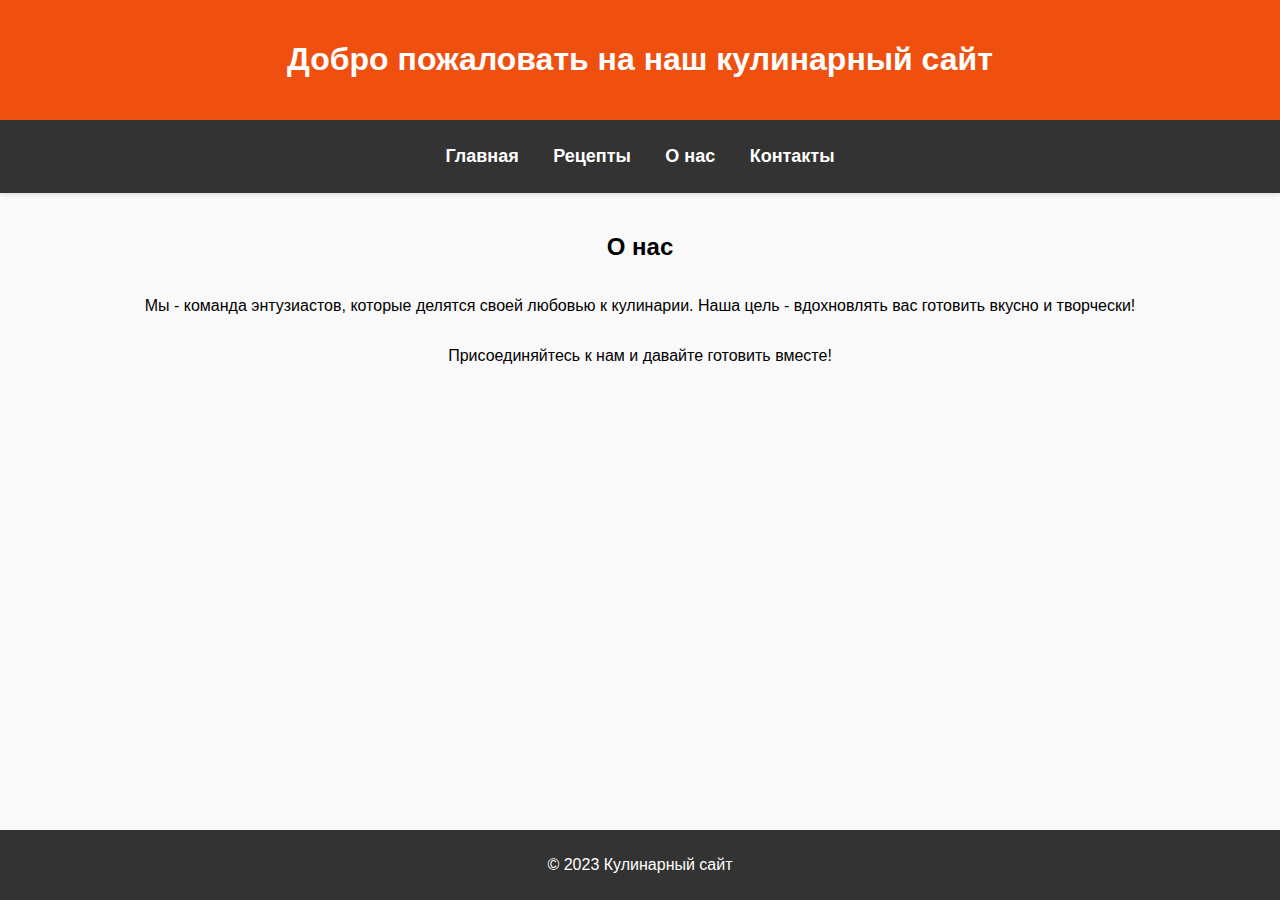
<file: labs/3/about.html>
<!DOCTYPE html>
<html lang="ru">

<head>
    <meta charset="UTF-8">
    <link rel="stylesheet" href="style.css">
    <link rel="stylesheet" href="print.css" media="print">
    <title>Кулинарный сайт</title>
</head>

<body>
    <header>
        <h1>Добро пожаловать на наш кулинарный сайт</h1>
    </header>
    <nav>
        <ul>
            <li><a href="index.html">Главная</a></li>
            <li><a href="recipes.html">Рецепты</a></li>
            <li><a href="about.html">О нас</a></li>
            <li><a href="contact.html">Контакты</a></li>
        </ul>
    </nav>
    <main>
        <h2>О нас</h2>
        <p>Мы - команда энтузиастов, которые делятся своей любовью к кулинарии.
            Наша цель - вдохновлять вас готовить вкусно и творчески!</p>
        <p>Присоединяйтесь к нам и давайте готовить вместе!</p>
    </main>
    <footer>
        <p>&copy; 2023 Кулинарный сайт</p>
    </footer>
</body>

</html>
</file>
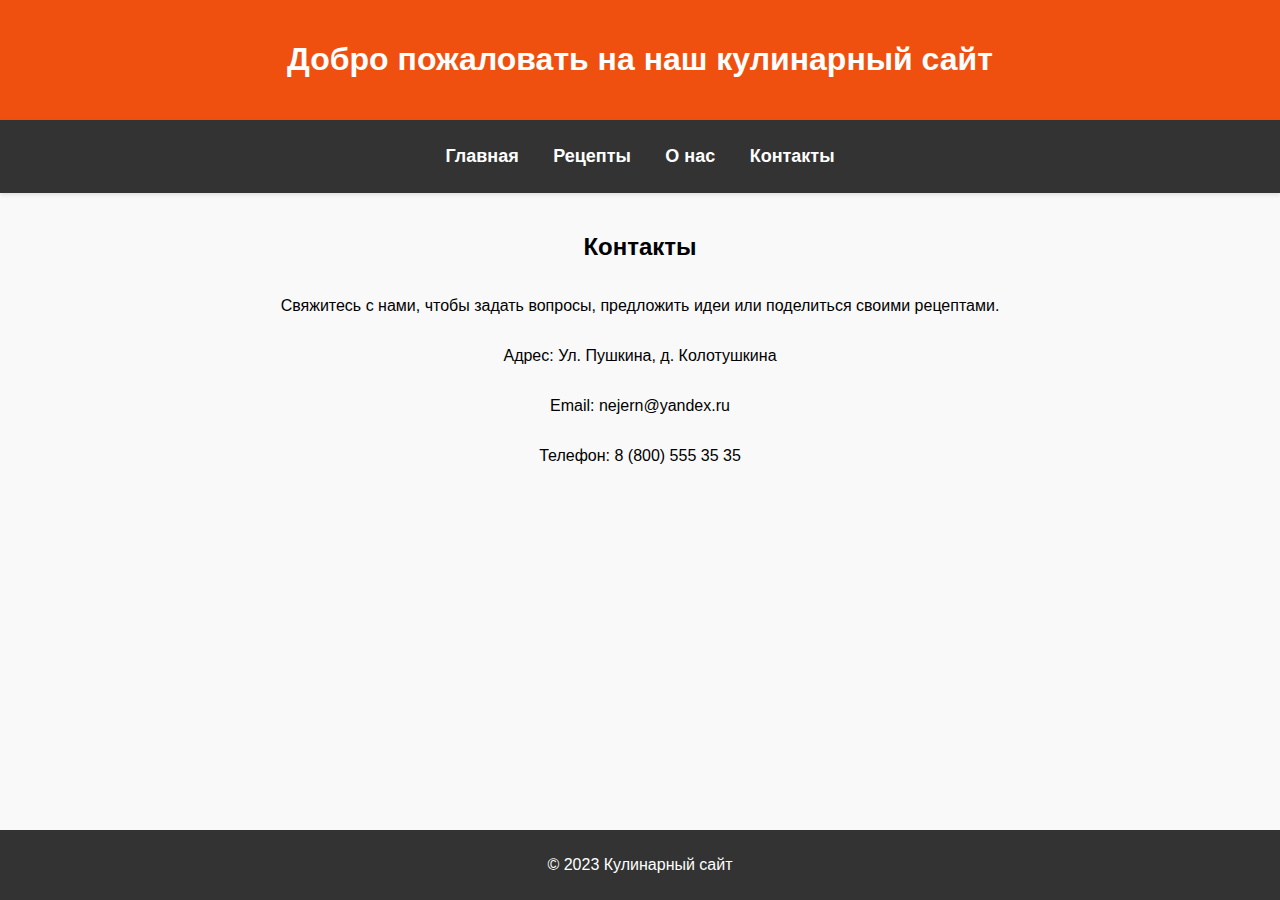
<file: labs/3/contact.html>
<!DOCTYPE html>
<html lang="ru">

<head>
    <meta charset="UTF-8">
    <link rel="stylesheet" href="style.css">
    <link rel="stylesheet" href="print.css" media="print">
    <title>Кулинарный сайт</title>
</head>

<body>
    <header>
        <h1>Добро пожаловать на наш кулинарный сайт</h1>
    </header>
    <nav>
        <ul>
            <li><a href="index.html">Главная</a></li>
            <li><a href="recipes.html">Рецепты</a></li>
            <li><a href="about.html">О нас</a></li>
            <li><a href="contact.html">Контакты</a></li>
        </ul>
    </nav>
    <main>
        <h2>Контакты</h2>
        <p>Свяжитесь с нами, чтобы задать вопросы, предложить идеи или поделиться своими рецептами.</p>
        <p>Адрес: Ул. Пушкина, д. Колотушкина</p>
        <p>Email: nejern@yandex.ru</p>
        <p>Телефон: 8 (800) 555 35 35</p>
    </main>
    <footer>
        <p>&copy; 2023 Кулинарный сайт</p>
    </footer>
</body>

</html>
</file>
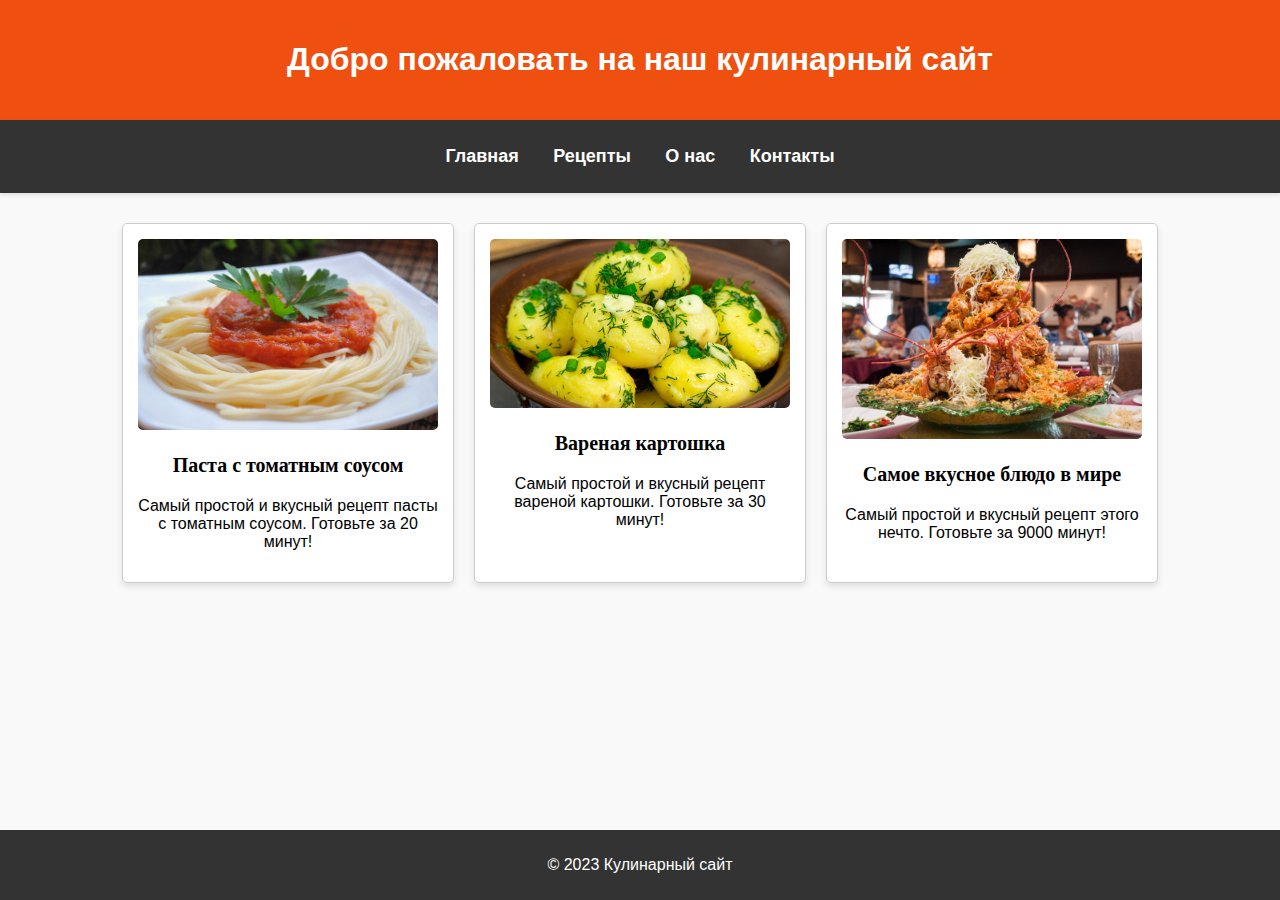
<file: labs/3/recipes.html>
<!DOCTYPE html>
<html lang="ru">

<head>
    <meta charset="UTF-8">
    <link rel="stylesheet" href="style.css">
    <link rel="stylesheet" href="print.css" media="print">
    <title>Кулинарный сайт</title>
</head>

<body>
    <header>
        <h1>Добро пожаловать на наш кулинарный сайт</h1>
    </header>
    <nav>
        <ul>
            <li><a href="index.html">Главная</a></li>
            <li><a href="recipes.html">Рецепты</a></li>
            <li><a href="about.html">О нас</a></li>
            <li><a href="contact.html">Контакты</a></li>
        </ul>
    </nav>
    <main>
        <div class="recipes">
            <div class="recipe-card">
                <img src="images/recipe1.jpeg" alt="Рецепт 1">
                <h3>Паста с томатным соусом</h3>
                <p>Самый простой и вкусный рецепт пасты с томатным соусом. Готовьте за 20 минут!</p>
            </div>
            <div class="recipe-card">
                <img src="images/recipe2.jpg" alt="Рецепт 2">
                <h3>Вареная картошка</h3>
                <p>Самый простой и вкусный рецепт вареной картошки. Готовьте за 30 минут!</p>
            </div>
            <div class="recipe-card">
                <img src="images/recipe3.jpg" alt="Рецепт 3">
                <h3>Самое вкусное блюдо в мире</h3>
                <p>Самый простой и вкусный рецепт этого нечто. Готовьте за 9000 минут!</p>
            </div>
        </div>
    </main>
    <footer>
        <p>&copy; 2023 Кулинарный сайт</p>
    </footer>
</body>

</html>
</file>
<file: labs/1/style.css>
body {
    margin: 0;
    font-family: 'Roboto', sans-serif;
}

.main-menu ul {
    list-style: none;
    padding: 0;
    margin: 0;
}

.main-menu li {
    display: inline;
    margin-right: 10px;
}

.main-menu li:last-child {
    margin-right: 0;
}

.header {
    background-color: black;
    color: white;
    padding: 20px 0;
    font-size: 1.25rem;
    font-weight: bold;
    background-image: url(images/background.jpg);
    background-repeat: no-repeat;
    background-size: cover;
}

.container {
    max-width: 75%;
    margin: 0 auto;
}

.main-menu a {
    text-decoration: none;
    color: white;
}

main p {
    text-align: justify;
}

p {
    text-align: left;
}

.footer {
    background-color: black;
    color: white;
    padding: 20px 0;
    margin-top: 20px;
}

.avatar {
    height: 300px;
    text-align: center;
    background-image: url(images/background1.png);
    background-repeat: no-repeat;
    background-position: center;
}

.avatar img {
    height: 100%;
}

.btn {
    text-decoration: none;
    color: black;
    border: 2px solid black;
    padding: 10px;
    border-radius: 5px;
    display: inline-block;
    transition: color 1s, border-color 1s;
}

.btn-white {
    color: white;
    border-color: white;
}


.btn:hover {
    color: blue;
    border-color: blue;
}

table {
    border-collapse: collapse;
}

table, th, td {
    border: 1px solid black;
}

th, td {
    text-align: center;
    padding: 5px;
}

.text-center {
    text-align: center;
}

.text-upper {
    text-transform: uppercase;
}
</file>
<file: labs/2/styles.css>
body {
    margin: 0;
    padding: 0;
    font-family: Arial, sans-serif;
    background-image: url('https://i.pinimg.com/originals/bf/10/15/bf10152f807dc340605bd5a5dd2c75be.jpg');
    background-size: cover;
    background-position: center;
    height: 100vh;
    display: flex;
    align-items: center;
    justify-content: center;
}

.contact-form-container,
.authentication-form-container {
    background-color: rgba(255, 255, 255, 0.8);
    padding: 20px;
    border-radius: 10px;
    text-align: center;
}

h1 {
    font-size: 24px;
    margin-bottom: 20px;
}

label {
    display: block;
    margin-bottom: 5px;
}

input[type="text"],
input[type="password"],
input[type="email"],
textarea,
select {
    width: 90%;
    padding: 10px;
    margin-bottom: 10px;
    border: 1px solid #ccc;
    border-radius: 5px;
}

input[type="checkbox"] {
    margin-right: 5px;
}

button {
    background-color: #007bff;
    color: #fff;
    padding: 10px 20px;
    border: none;
    border-radius: 5px;
    cursor: pointer;
}

button:hover {
    background-color: #0056b3;
}

header {
    background-color: #333; /* Цвет фона заголовка */
    height: 90px; /* Занимает всю высоту экрана */
    width: 200px; /* Ширина заголовка */
    position: fixed; /* Фиксированное положение */
    top: 0; /* Закрепить сверху */
    left: 0; /* Закрепить слева */
    display: flex; /* Отображение дочерних элементов в виде строки */
    flex-direction: column; /* Вертикальное расположение дочерних элементов */
    align-items: center; /* Выравнивание по центру по вертикали */
}

nav ul {
    list-style-type: none; /* Убираем стандартные маркеры списка */
    padding: 0;
}

nav li {
    margin-bottom: 20px; /* Отступ между элементами меню */
}

nav a {
    text-decoration: none; /* Убираем подчеркивание ссылок */
    color: #fff; /* Цвет текста ссылок */
    font-weight: bold; /* Жирный текст */
}

nav a:hover {
    color: #ff9900; /* Цвет текста ссылок при наведении */
}
</file>
<file: labs/3/style.css>
body {
    background-color: #f9f9f9;
    font-family: "Arial", sans-serif;
    margin: 0;
    padding: 0;
    display: flex;
    flex-direction: column;
    min-height: 100vh;
}

header {
    background-color: #F0500F;
    color: white;
    text-align: center;
    padding: 20px;
}

nav {
    background-color: #333;
    max-height: 30%;
    color: white;
    padding: 10px 0;
    text-align: center;
    box-shadow: 0 2px 4px rgba(0, 0, 0, 0.1);
}

nav ul {
    list-style: none;
    padding: 0;
}

nav li {
    display: inline;
    margin: 0 15px;
}

nav a {
    text-decoration: none;
    color: white;
    font-weight: bold;
    font-size: 18px;
    transition: color 0.3s;
}

nav a:hover {
    color: #FF5733;
}

main {
    padding: 20px;
    display: flex;
    flex-direction: column;
    text-align: center;
}

.recipes {
    display: flex;
    justify-content: center;
}

.recipe-card {
    background-color: #fff;
    border: 1px solid #ccc;
    border-radius: 5px;
    margin: 10px;
    padding: 15px;
    width: 300px;
    text-align: center;
    box-shadow: 0 4px 6px rgba(0, 0, 0, 0.1);
}

.recipe-card img {
    max-width: 100%;
    border-radius: 5px;
}

.recipe-card h3 {
    font-family: "Cursive", cursive;
    font-size: 20px;
}

footer {
    background-color: #333;
    color: white;
    text-align: center;
    padding: 10px;
    margin-top: auto;
}
</file>
<file: labs/3/print.css>
body {
    background: none;
}

nav {
    display: none; 
}

footer {
    display: none; 
}

img {
    max-width: 100%;
    height: auto;
}

.recipe-card {
    padding: 10px;
    margin: 10px;
    border: 1px solid #ccc;
}

a {
    display: none;
}

.recipe-card img {
    border: none;
}
</file>
<file: labs/5/styles.css>
body {
    margin: 0;
    background-color: #F2F5F1;
}

.header {
    background-color: #1d3557;
    color: white;
    font-size: 40px;
    padding: 20px;
    padding-left: 50px;
}

.header > nav {
    display: flex;
}

.title {
    margin-left: 20px;
}

.logo {
    max-height: 50px;
}

.container {
    max-width: 1000px;
    margin: 0 auto;
    padding: 0 20px;
}

.facts-list-item {
    margin-top: 20px;
    background-color: #d7d7d7;
}

.item-content {
    padding: 20px;
}

.item-footer {
    display: flex;
    padding: 10px;
    background-color: #1d3557;
    color: white;
    font-weight: bold;
}

.author-name {
    flex-grow: 1;
}

.upvotes {
    background-image: url('images/upvote_white.png');
    background-position: left;
    background-size: contain;
    background-repeat: no-repeat;
    padding-left: 30px;
}

.pagination-info {
    margin-top: 20px;
    font-weight: bold;
    display: flex;
}

.current-interval-info {
    margin-left: auto;
}

.per-page-btn {
    background-color: white;
    font-size: 20px;
    border: 1px solid black;
}

.pagination {
    display: flex;
    margin: 40px 0;
    height: 40px;
    width: 100%;
}

.btn {
    background-color: #e63946;
    padding: 0 10px;
    font-size: 100%;
    font-weight: bold;
    color: white;
    outline: none;
    cursor: pointer;
    height: 100%;
    border: 5px solid #e63946;
    box-sizing: border-box;
}

.btn:hover {
    background-color: #F2F5F1;
    color: black;
}

.active {
    background-color: #F2F5F1;
    color: black;
}

.first-page-btn, .last-page-btn {
    width: 250px;
}

.pages-btns > button {
    margin-right: 5px;
}

.search-form {
    margin: 40px 0;
    display: flex;
    flex-wrap: wrap;
    border: 5px solid #e63946;
}

.search-field {
    width: 75%;
    height: 40px;
    box-sizing: border-box;
    padding: 0 20px;
    font-size: 100%;
    outline: none;
    border: none;
}

.search-btn {
    width: 25%;
    padding: 0 20px;
    font-size: 100%;
    font-weight: bold;
    background-color: #e63946;
    border: none;
    color: white;
    cursor: pointer;
    box-sizing: border-box;
}

.search-btn:hover {
    background-color: #F2F5F1;
    color: black;
}

.autocomplete-dropdown {
    width: 100%;
    max-height: 300px;
    overflow-y: auto;
    display: none;
    background-color: white;
}

.autocomplete-item {
    padding: 10px;
    cursor: pointer;
}

.autocomplete-item:hover {
    background-color: whitesmoke;
}
</file>
<file: labs/6/styles.css>
body {
    font-family: system-ui, -apple-system, BlinkMacSystemFont, 'Segoe UI', Roboto, Oxygen, Ubuntu, Cantarell, 'Open Sans', 'Helvetica Neue', sans-serif;
    font-weight: 400;
    background-color: #393E46;
    color: #EEEEEE;
}

.main-line {
    font-weight: 700;
}

.first-row {
    width: 100%;
    background-color: #222831;
    align-items: end;
    margin: 0px;
    padding: 0px;
}

.fix {
    padding-left: 0px;
}

.second-row {
    width: 100%;
    background-color: #EEEEEE;
    align-items: end;
    margin: 0px;
    padding: 0px;
    color: #222831;
}

.my-btn {
    background-color: #00ADB5;
    color: #EEEEEE;
    border-color: #00ADB5;
}
</file>
<file: labs/4/calc/style.css>
body {
    align-items: center;
    justify-content: center;
    display: flex;
}

.calc-container {
    margin-top: 10vh;
    width: 55vh;
    height: 60vh;
    border-radius: 20px;
    align-items: center;
    justify-content: center;
    display: flex;
    flex-direction: column;
    background-color: darkgray;
    border: 2px solid black;
    font-size: 3vh;
}

.screen {
    margin-bottom: 1vh;
    width: 45vh;
    height: 12vh;
    background-color: whitesmoke;
    color: black;
    border-radius: 3px;
    align-items: center;
    justify-content: center;
    display: flex;
    border: 2px solid black;
}

.buttons {
    width: 50vh;
    height: 40vh;
    display: flex;
    flex-wrap: nowrap;
    align-items: center;
    justify-content: center;
    gap: 5vh;
}

.digits {
    width: 55vh;
    display: flex;
    flex-wrap: wrap;
    align-items: center;
    justify-content: center;
}

.key {
    border: 2px solid black;
    width: 6vh;
    height: 6vh;
    margin: 0.5vh;
}
</file>
<file: labs/4/tic-tac-toe/style.css>
#game {
    width: 60vh;
    height: 60vh;
    margin: auto;
    text-align: center;
}

#board {
    width: 45vh;
    height: 45vh;
    margin: auto;
    display: flex;
    flex-wrap: wrap;
}

.cell {
    height: 15vh;
    width: 15vh;
    border: 1px solid #000;
    box-sizing: border-box;
    font-size: 9vh;
    font-family: system-ui;
    display: flex;
    justify-content: center;
    align-items: center;
}

.btn {
    margin-top: 15px;
    background-color: #fff;
    border: 2px solid #000;
    font-size: 4vh;
}

.message {
    border: 1px solid black;
    max-width: 160px;
    padding: 10px;
    margin: 3px auto;
}

.error {
    background-color: #c81e1e;
    border-color: #620202;
}

.success {
    background-color: #16cf01;
    border-color: #014f08;
}
</file>
